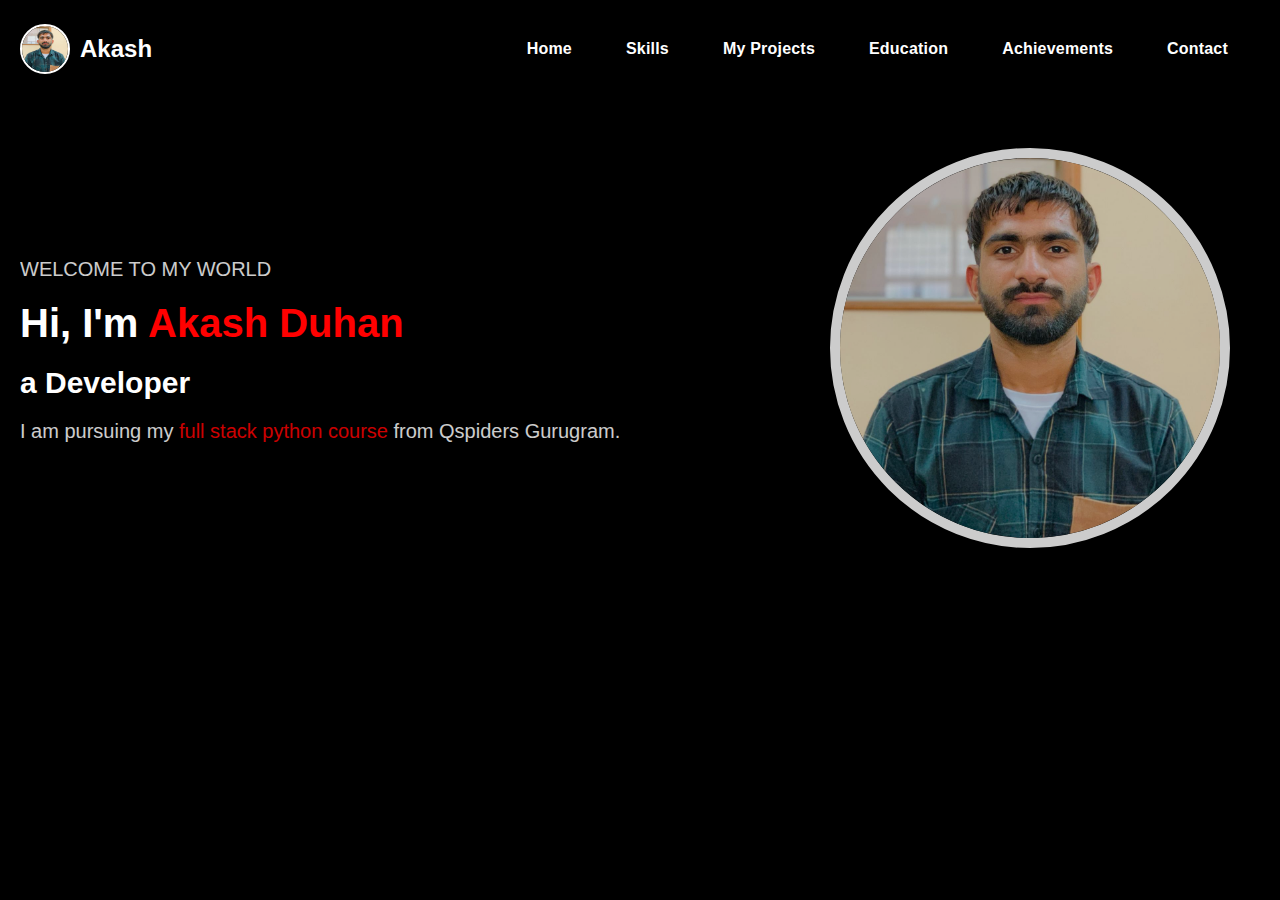
<file: index.html>
<!DOCTYPE html>
<html lang="en">
<head>
    <meta charset="UTF-8" />
    <meta name="viewport" content="width=device-width, initial-scale=1.0" />
    <title>Document</title>
    <link rel="stylesheet" href="./task.css" />
</head>
<body>
    <header>
        <nav>
            <div class="nav">
                <img src="./Projectsimages/akashphoto.jpg" alt="" class="headimg" />
                <p class="head">Akash</p>
            </div>
            <div class="menu-toggle" id="nav-toggle">
                <div></div>
                <div></div>
                <div></div>
            </div>
            <ul id="nav-menu">
                <li><a href="./index.html">Home</a></li>
                <li><a href="./skills.html">Skills</a></li>
                <li><a href="./projects.html">My Projects</a></li>
                <li><a href="./education.html">Education</a></li>
                <li><a href="./achievement.html">Achievements</a></li>
                <li><a href="./contact.html">Contact</a></li>
            </ul>
        </nav>
    </header>

    <main>
        <div class="left">
            <p class="welcome">WELCOME TO MY WORLD</p>
            <h2>Hi, I'm <span>Akash Duhan</span></h2>
            <h3>a Developer</h3>
            <p class="para">
                I am pursuing my <span>full stack python course</span> from Qspiders
                Gurugram.
            </p>
        </div>
        <div class="right">
            <img src="./Projectsimages/akashphoto.jpg" alt="" class="mainimg" />
        </div>
    </main>

    <script>
        document.getElementById('nav-toggle').addEventListener('click', function() {
            document.getElementById('nav-menu').classList.toggle('active');
        });
    </script>
</body>
</html>
</file>
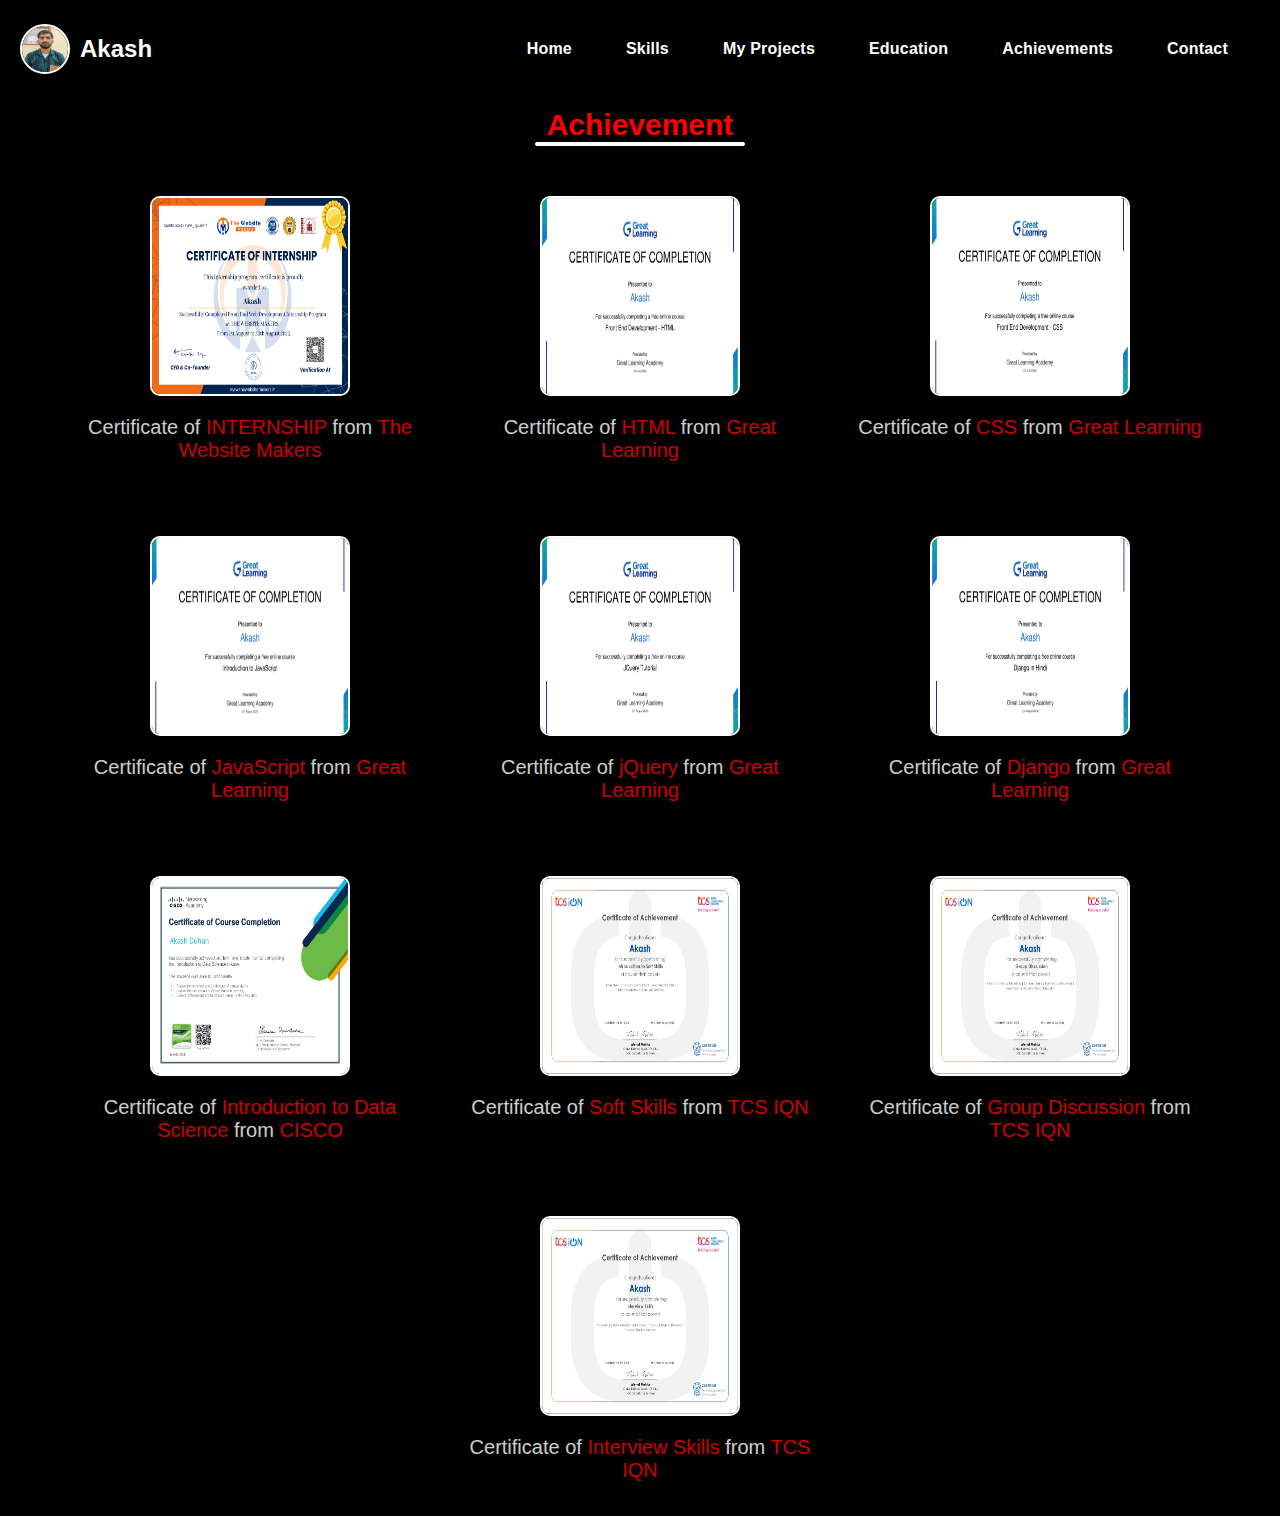
<file: achievement.html>
<!DOCTYPE html>
<html lang="en">
<head>
    <meta charset="UTF-8" />
    <meta name="viewport" content="width=device-width, initial-scale=1.0" />
    <title>Document</title>
    <link rel="stylesheet" href="./task.css" />
    <link rel="stylesheet" href="./achievement.css">
</head>
<body>
    <header>
        <nav>
            <div class="nav">
                <img src="./Projectsimages/akashphoto.jpg" alt="" class="headimg" />
                <p class="head">Akash</p>
            </div>
            <div class="menu-toggle" id="nav-toggle">
                <div></div>
                <div></div>
                <div></div>
            </div>
            <ul id="nav-menu">
                <li><a href="./index.html">Home</a></li>
                <li><a href="./skills.html">Skills</a></li>
                <li><a href="./projects.html">My Projects</a></li>
                <li><a href="./education.html">Education</a></li>
                <li><a href="./achievement.html">Achievements</a></li>
                <li><a href="./contact.html">Contact</a></li>
            </ul>
        </nav>
    </header>

    
<div class="achievementbox">
    <div class="heading">Achievement</div>
    <div class="line"></div>
</div>

<div class="container">
    <div class="box box1">
        <img src="./Projectsimages/Akash INTERNSHIP CERTIFICATE _20231124_160734_0000_page-0001.jpg" alt="certificate image" class="box-image">
        <p class="para">Certificate of <span>INTERNSHIP</span> from <span>The Website Makers</span></p>
    </div>

    <div class="box box2">
        <img src="./Projectsimages/html certificate.jpg" alt="certificate image" class="box-image">
        <p class="para">Certificate of <span>HTML</span> from <span>Great Learning</span></p>
    </div>

    <div class="box box3">
        <img src="./Projectsimages/CSS certificate.jpg" alt="certificate image" class="box-image">
        <p class="para">Certificate of <span>CSS</span> from <span>Great Learning</span></p>
    </div>

    <div class="box box4">
        <img src="./Projectsimages/JavaScript certificate.jpg" alt="certificate image" class="box-image">
        <p class="para">Certificate of <span>JavaScript</span> from <span>Great Learning</span></p>
    </div>
    
    <div class="box box5">
        <img src="./Projectsimages/jquery.jpg" alt="certificate image" class="box-image">
        <p class="para">Certificate of <span>jQuery</span> from <span>Great Learning</span></p>
    </div>

    <div class="box box6">
        <img src="./Projectsimages/django.jpg" alt="certificate image" class="box-image">
        <p class="para">Certificate of <span>Django</span> from <span>Great Learning</span></p>
    </div>

    <div class="box box7">
        <img src="./Projectsimages/Introduction_to_Data_Science_Badge20240606-8-js4frw_page-0001.jpg" alt="certificate image" class="box-image">
        <p class="para">Certificate of <span>Introduction to Data Science</span> from <span>CISCO</span></p>
    </div>

    <div class="box box8">
        <img src="./Projectsimages/Akash__soft skills_page-0001.jpg" alt="certificate image" class="box-image">
        <p class="para">Certificate of <span>Soft Skills</span> from <span>TCS IQN</span></p>
    </div>

    <div class="box box9">
        <img src="./Projectsimages/Akash_group discussion_page-0001.jpg" alt="certificate image" class="box-image">
        <p class="para">Certificate of <span>Group Discussion</span> from <span>TCS IQN</span></p>
    </div>

    <div class="box box10">
        <img src="./Projectsimages/Akash_interview skills_page-0001.jpg" alt="certificate image" class="box-image">
        <p class="para">Certificate of <span>Interview Skills</span> from <span>TCS IQN</span></p>
    </div>
    
</div>









    <script>
        document.getElementById('nav-toggle').addEventListener('click', function() {
            document.getElementById('nav-menu').classList.toggle('active');
        });
    </script>
</body>
</html>
</file>
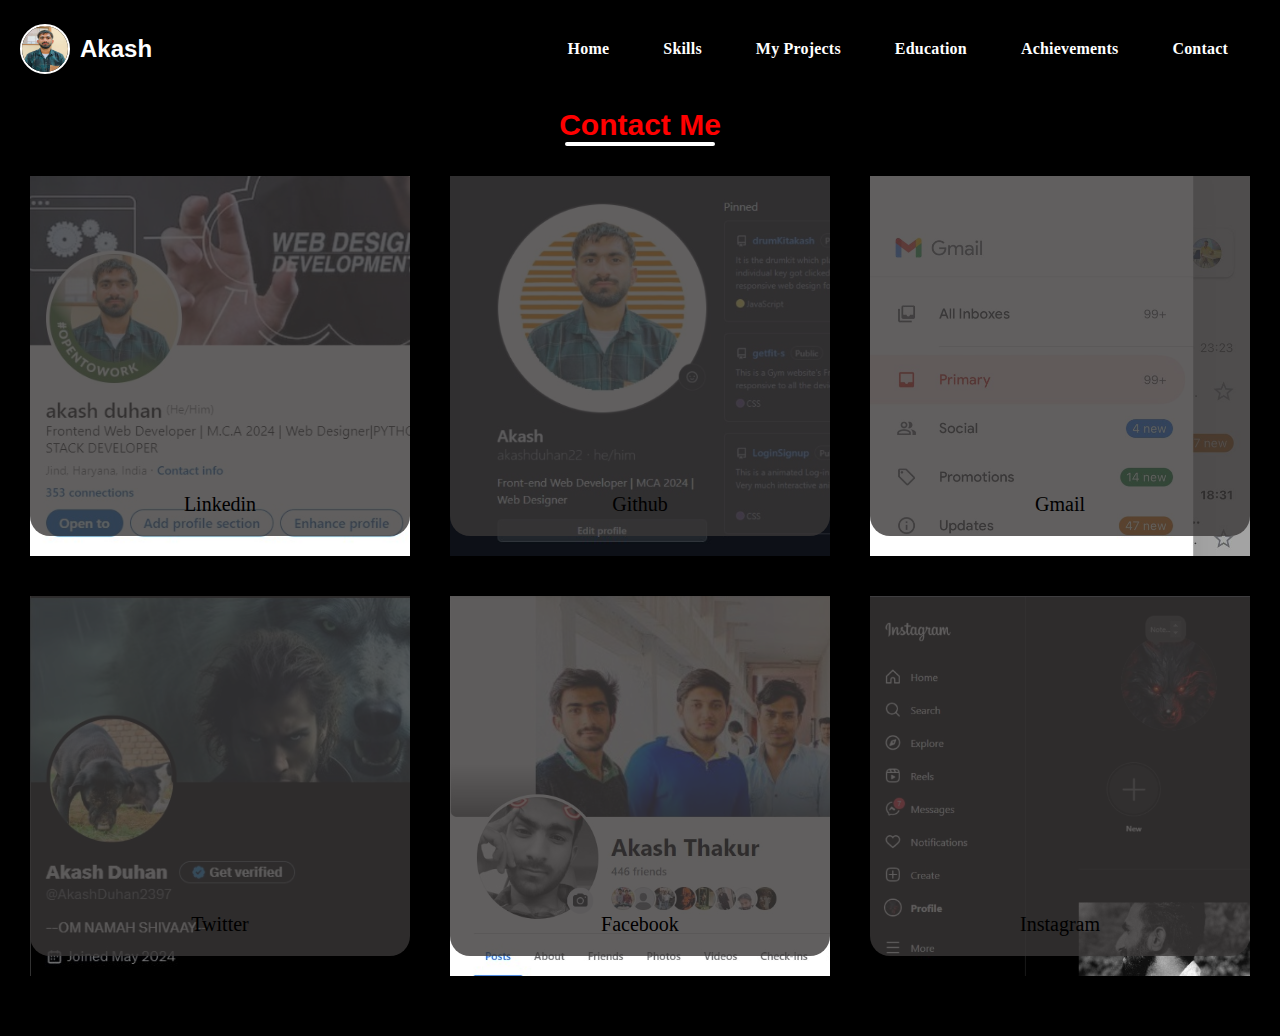
<file: contact.html>
<!DOCTYPE html>
<html lang="en">
  <head>
    <meta charset="UTF-8" />
    <meta name="viewport" content="width=device-width, initial-scale=1.0" />
    <title>Document</title>
    <link rel="stylesheet" href="./task.css" />
    <link rel="stylesheet" href="./contact.css">
    <link rel="stylesheet" href="https://cdnjs.cloudflare.com/ajax/libs/font-awesome/6.6.0/css/all.min.css" integrity="sha512-Kc323vGBEqzTmouAECnVceyQqyqdsSiqLQISBL29aUW4U/M7pSPA/gEUZQqv1cwx4OnYxTxve5UMg5GT6L4JJg==" crossorigin="anonymous" referrerpolicy="no-referrer" />
  </head>
  <body>
    <header>
      <nav>
          <div class="nav">
              <img src="./Projectsimages/akashphoto.jpg" alt="" class="headimg" />
              <p class="head">Akash</p>
          </div>
          <div class="menu-toggle" id="nav-toggle">
              <div></div>
              <div></div>
              <div></div>
          </div>
          <ul id="nav-menu">
              <li><a href="./index.html">Home</a></li>
              <li><a href="./skills.html">Skills</a></li>
              <li><a href="./projects.html">My Projects</a></li>
              <li><a href="./education.html">Education</a></li>
              <li><a href="./achievement.html">Achievements</a></li>
              <li><a href="./contact.html">Contact</a></li>
          </ul>
      </nav>
  </header>

    <div class="contactbox">
        <p class="heading">Contact Me</p>
        <div class="line"></div>
    </div>

    <div class="container">

         <a href="https://www.linkedin.com/in/akash-duhan-578875284/"  target="_blank">
          <div class="outside outside1">
             <div class="box box1"><i class="fa-brands fa-linkedin"> </i>Linkedin</div>  
          </div>
        </a>


         <a href="https://github.com/akashduhan22" target="_blank">
          <div class="outside outside2">
             <div class="box box2"><i class="fa-brands fa-square-github"> </i>Github</div>   
          </div>
         </a>
 
    
           <a href="mailto:akashduhan001@gmail.com">
            <div class="outside outside3">
               <div class="box box3"><i class="fa-solid fa-envelope"> </i>Gmail</div>
            </div>
          </a>
 
    
           <a href="https://x.com/AkashDuhan2397" target="_blank">
              <div class="outside outside4">
               <div class="box box4"><i class="fa-brands fa-square-twitter"> </i>Twitter</div>
            </div>
          </a>
 
    
           <a href="https://www.facebook.com/akash.duhan.927/" target="_blank">
            <div class="outside outside5">
               <div class="box box5"><i class="fa-brands fa-square-facebook"></i>Facebook </div>
            </div>
          </a>
 
    
           <a href="https://www.instagram.com/akash_duhan.20/" target="_blank">
            <div class="outside outside6">
               <div class="box box6"> <i class="fa-brands fa-square-instagram"></i> Instagram</div>
            </div>
          </a>

    
          <a href="telto:9671372310" target="_blank">
            <div class="outside outside7">
             <div class="box box7"> <i class="fa-solid fa-phone"> </i>Call</i></div>  
            </div>
          </a>

  </div>

  <script>
    document.getElementById('nav-toggle').addEventListener('click', function() {
        document.getElementById('nav-menu').classList.toggle('active');
    });
</script>
  </body>
</html>
</file>
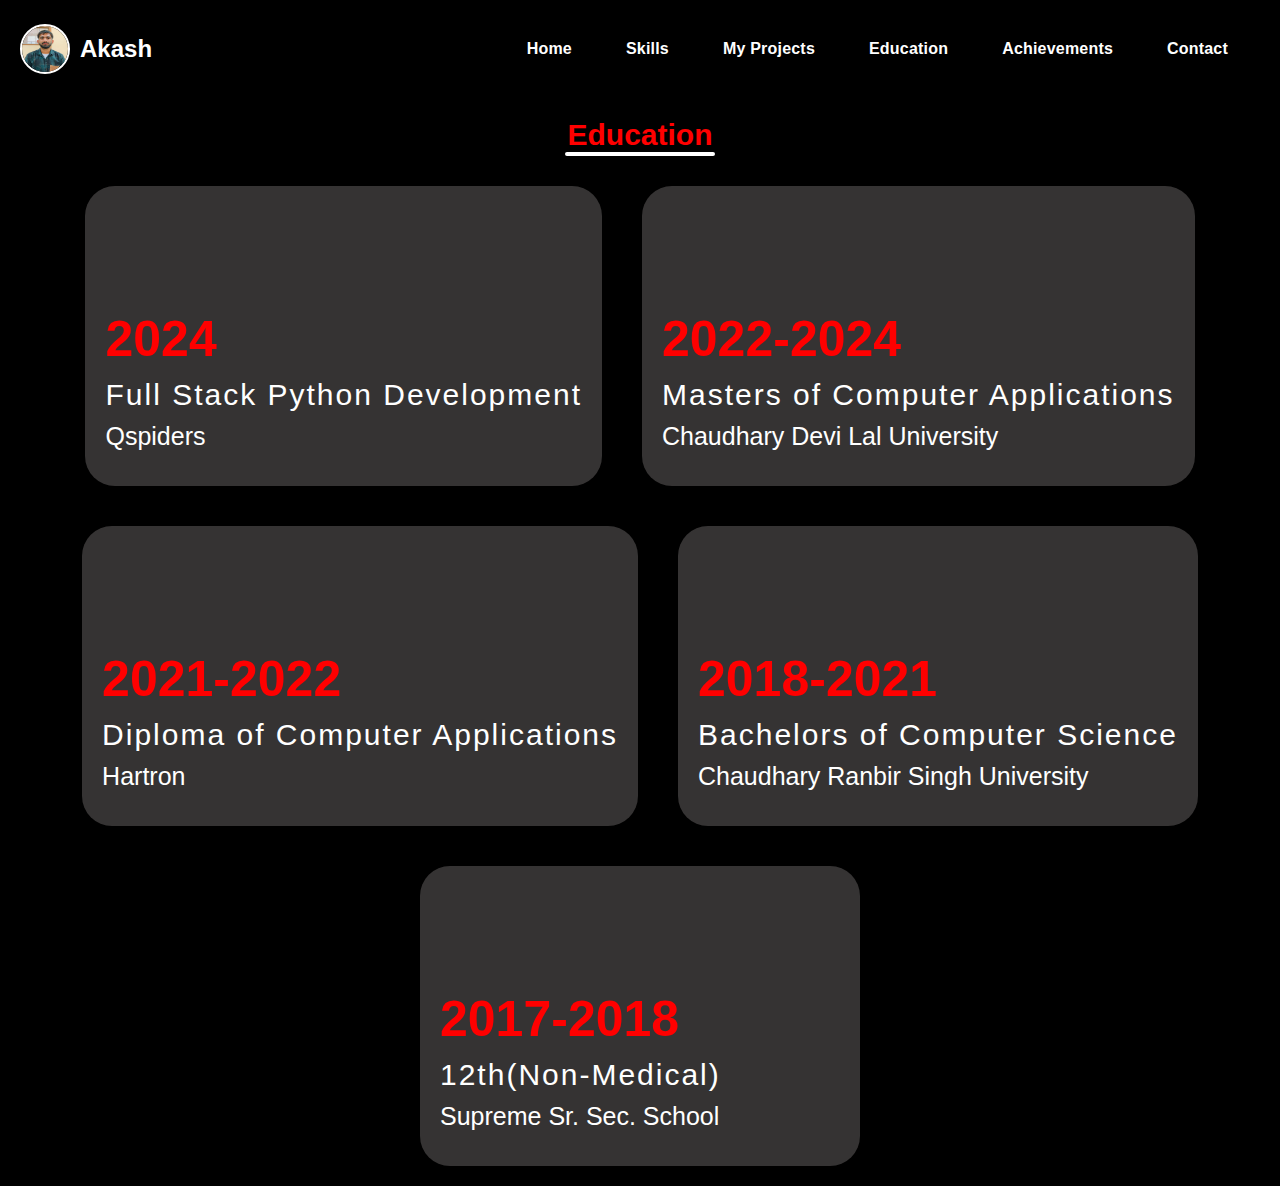
<file: education.html>
<!DOCTYPE html>
<html lang="en">
  <head>
    <meta charset="UTF-8" />
    <meta name="viewport" content="width=device-width, initial-scale=1.0" />
    <title>Document</title>
    <link rel="stylesheet" href="./task.css" />
    <link rel="stylesheet" href="./education.css" />
  </head>
  <body>
    <header>
      <nav>
          <div class="nav">
              <img src="./Projectsimages/akashphoto.jpg" alt="" class="headimg" />
              <p class="head">Akash</p>
          </div>
          <div class="menu-toggle" id="nav-toggle">
              <div></div>
              <div></div>
              <div></div>
          </div>
          <ul id="nav-menu">
              <li><a href="./index.html">Home</a></li>
              <li><a href="./skills.html">Skills</a></li>
              <li><a href="./projects.html">My Projects</a></li>
              <li><a href="./education.html">Education</a></li>
              <li><a href="./achievement.html">Achievements</a></li>
              <li><a href="./contact.html">Contact</a></li>
          </ul>
      </nav>
  </header>

  <section class="block">
      <div class="education">
        <p class="heading">Education</p>
        <div class="line"></div>
      </div>
      <div class="container">
        <div class="box1 box">
            <div class="inside">
                <p class="innertext">I am pursuing my <span>Full Stack python course</span></p>
              </div>
           <p class="year">2024</p>
          <p class="degree">Full Stack Python Development</p>
          <p class="source">Qspiders</p>
          
        </div>
        <div class="box2 box">
            <div class="inside">
                <p class="innertext">I have completed my <span>Master's Degree with 70%</p>
              </div>
          <p class="year">2022-2024</p>
          <p class="degree">Masters of Computer Applications</p>
          <p class="source">Chaudhary Devi Lal University</p>
        </div>
        <div class="box3 box">
            <div class="inside">
                <p class="innertext">I have completed my <span>Diploma with 60%</span></p>
              </div>
          <p class="year">2021-2022</p>
          <p class="degree">Diploma of Computer Applications</p>
          <p class="source">Hartron</p>
        </div>
        <div class="box4 box">
            <div class="inside">
                <p class="innertext">I have completed my <span>Bachelor's Degree with 65%</span></p>
              </div>
          <p class="year">2018-2021</p>
          <p class="degree">Bachelors of Computer Science</p>
          <p class="source">Chaudhary Ranbir Singh University</p>
        </div>
        <div class="box5 box">
            <div class="inside">
                <p class="innertext">I have completed my <span>Higher Secondary Education with 77%</span></p>
              </div>
          <p class="year">2017-2018</p>
          <p class="degree">12th(Non-Medical) </p>
          <p class="source">Supreme Sr. Sec. School</p>
        </div>
      </div>
    </section>

    <script>
      document.getElementById('nav-toggle').addEventListener('click', function() {
          document.getElementById('nav-menu').classList.toggle('active');
      });
  </script>
  </body>
</html>
</file>
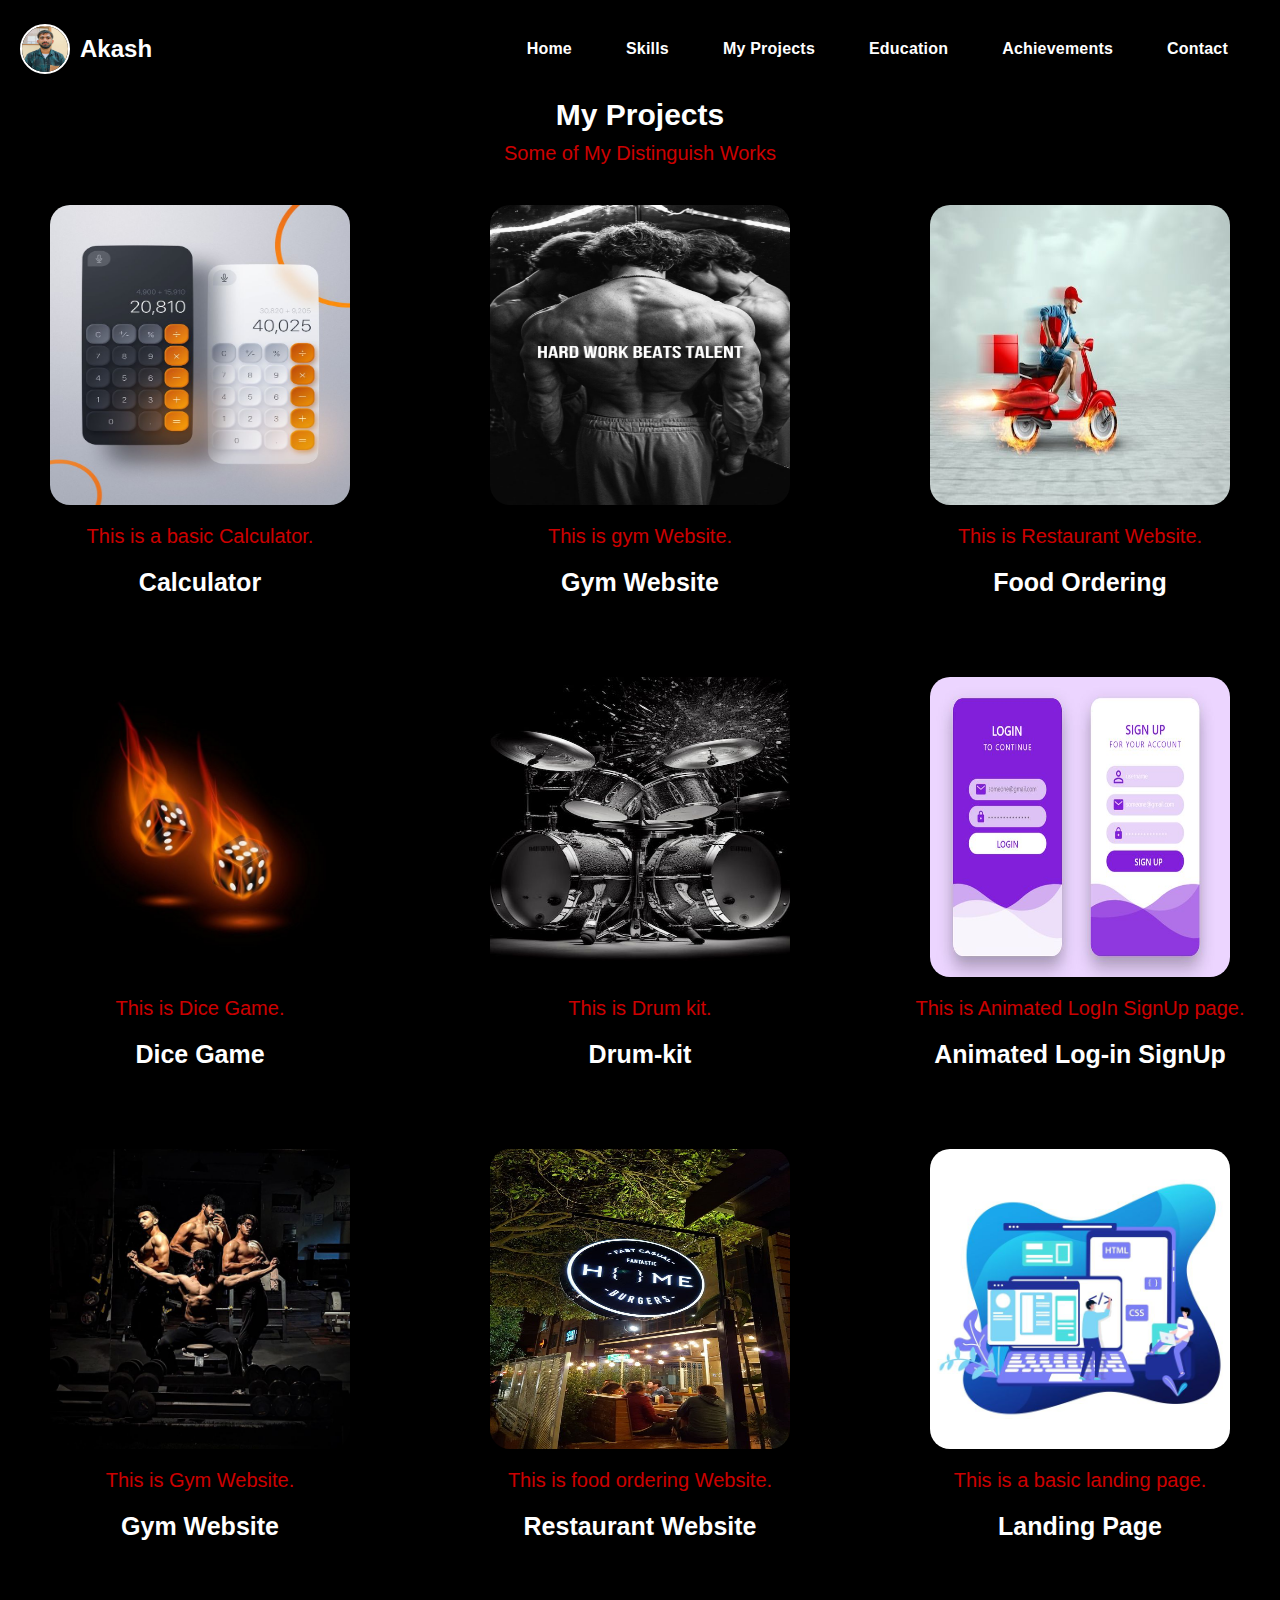
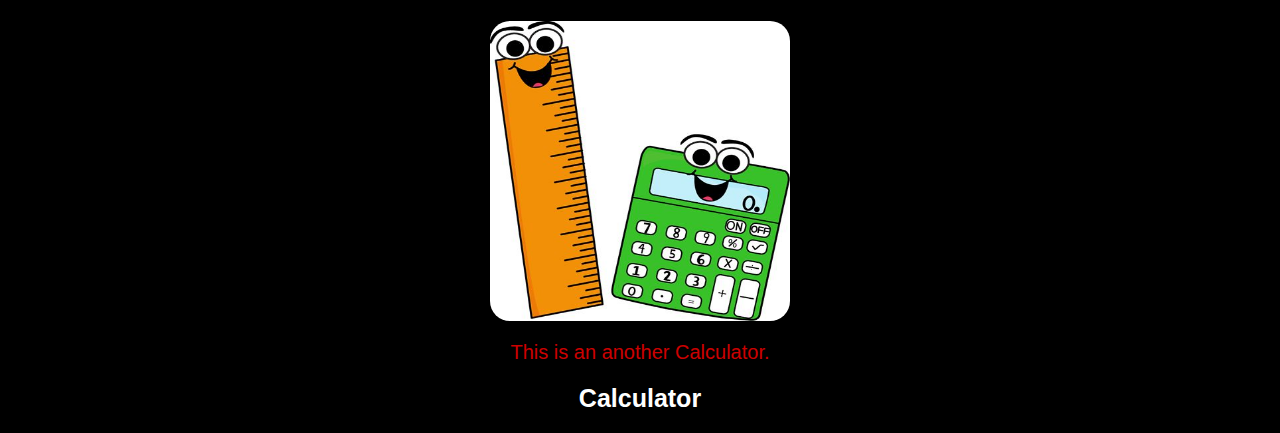
<file: projects.html>
<!DOCTYPE html>
<html lang="en">
  <head>
    <meta charset="UTF-8" />
    <meta name="viewport" content="width=device-width, initial-scale=1.0" />
    <title>Document</title>
    <link rel="stylesheet" href="./task.css" />
    <link rel="stylesheet" href="./projects.css">
    <!-- <link rel="stylesheet" href="./skills.css"> -->
  </head>
  <body>
    <header>
      <nav>
          <div class="nav">
              <img src="./Projectsimages/akashphoto.jpg" alt="" class="headimg" />
              <p class="head">Akash</p>
          </div>
          <div class="menu-toggle" id="nav-toggle">
              <div></div>
              <div></div>
              <div></div>
          </div>
          <ul id="nav-menu">
              <li><a href="./index.html">Home</a></li>
              <li><a href="./skills.html">Skills</a></li>
              <li><a href="./projects.html">My Projects</a></li>
              <li><a href="./education.html">Education</a></li>
              <li><a href="./achievement.html
                ">Achievements</a></li>
              <li><a href="./contact.html">Contact</a></li>
          </ul>
      </nav>
  </header>
<div class="projects">
      <div class="projectheading">
        <p class="heading">My Projects</p>
        <p class="para">Some of My Distinguish Works</p>
      </div>

      <section class="boxes">

        <a class="link" href="https://akashduhan22.github.io/CalculatorCodsoft/" target="_blank"><div class="box6 box">
          <img src="./Projectsimages/Calculator.jpeg" class="image" alt=""  />
          <p class="para">This is a basic Calculator.</p>
          <p class="title">Calculator</p>
        </div></a>

        <a class="link" href="https://github.com/akashduhan22/BoltGym" target="_blank"><div class="box2 box">
          <img src="./Projectsimages/boltgym.jpeg" class="image" alt=""  />
          <p class="para">This is gym Website.</p>
          <p class="title">Gym Website</p>
        </div></a>

        <a class="link" href="https://github.com/akashduhan22/MasalaMagic" target="_blank"><div class="box3 box">
          <img src="./Projectsimages/masalamagic.jpeg" class="image" alt=""  />
          <p class="para">This is Restaurant Website.</p>
          <p class="title">Food Ordering</p>
        </div></a>

        <a class="link" href="https://github.com/akashduhan22/diceGame " target="_blank"><div class="box5 box">
          <img src="./Projectsimages/dice.jpeg" class="image" alt=""  />
          <p class="para">This is Dice Game.</p>
          <p class="title">Dice Game</p>
        </div></a>

        
        <a class="link" href="https://github.com/akashduhan22/Drum-kit" target="_blank"><div class="box6 box">
          <img src="./Projectsimages/drumkit.jpeg" class="image" alt=""  />
          <p class="para">This is Drum kit.</p>
          <p class="title">Drum-kit</p>
        </div></a>
      
        <a class="link" href="https://github.com/akashduhan22/LoginSignup" target="_blank"><div class="box1 box">
          <img src="./Projectsimages/Login form.jpeg" class="image" alt=""  />
          <p class="para">This is Animated LogIn SignUp page.</p>
          <p class="title">Animated Log-in SignUp</p>
        </div></a>

        <a class="link" href="https://github.com/akashduhan22/getfit-s" target="_blank"><div class="box4 box">
          <img src="./Projectsimages/getfit.jpeg" class="image" alt=""  />
          <p class="para">This is Gym Website.</p>
          <p class="title">Gym Website</p>
        </div></a>

        
        <a class="link" href="https://github.com/akashduhan22/FoodPoint" target="_blank"><div class="box6 box">
          <img src="./Projectsimages/foodpoint.jpeg" class="image" alt=""  />
          <p class="para">This is food ordering Website.</p>
          <p class="title">Restaurant Website</p>
        </div></a>

        <a class="link" href="https://github.com/akashduhan22/landingPage" target="_blank"><div class="box9 box">
          <img src="./Projectsimages/landing page.jpeg" class="image" alt=""  />
          <p class="para">This is a basic landing page.</p>
          <p class="title">Landing Page</p>
        </div></a>

        <a class="link" href="https://akashduhan22.github.io/calculatorInternPe/" target="_blank"><div class="box6 box">
          <img src="./Projectsimages/calculator2.jpeg" class="image" alt=""  />
          <p class="para">This is an another Calculator.</p>
          <p class="title">Calculator</p>
        </div></a>

      </section>
    </div>

    <script>
      document.getElementById('nav-toggle').addEventListener('click', function() {
          document.getElementById('nav-menu').classList.toggle('active');
      });
  </script>
  </body>
</html>
</file>
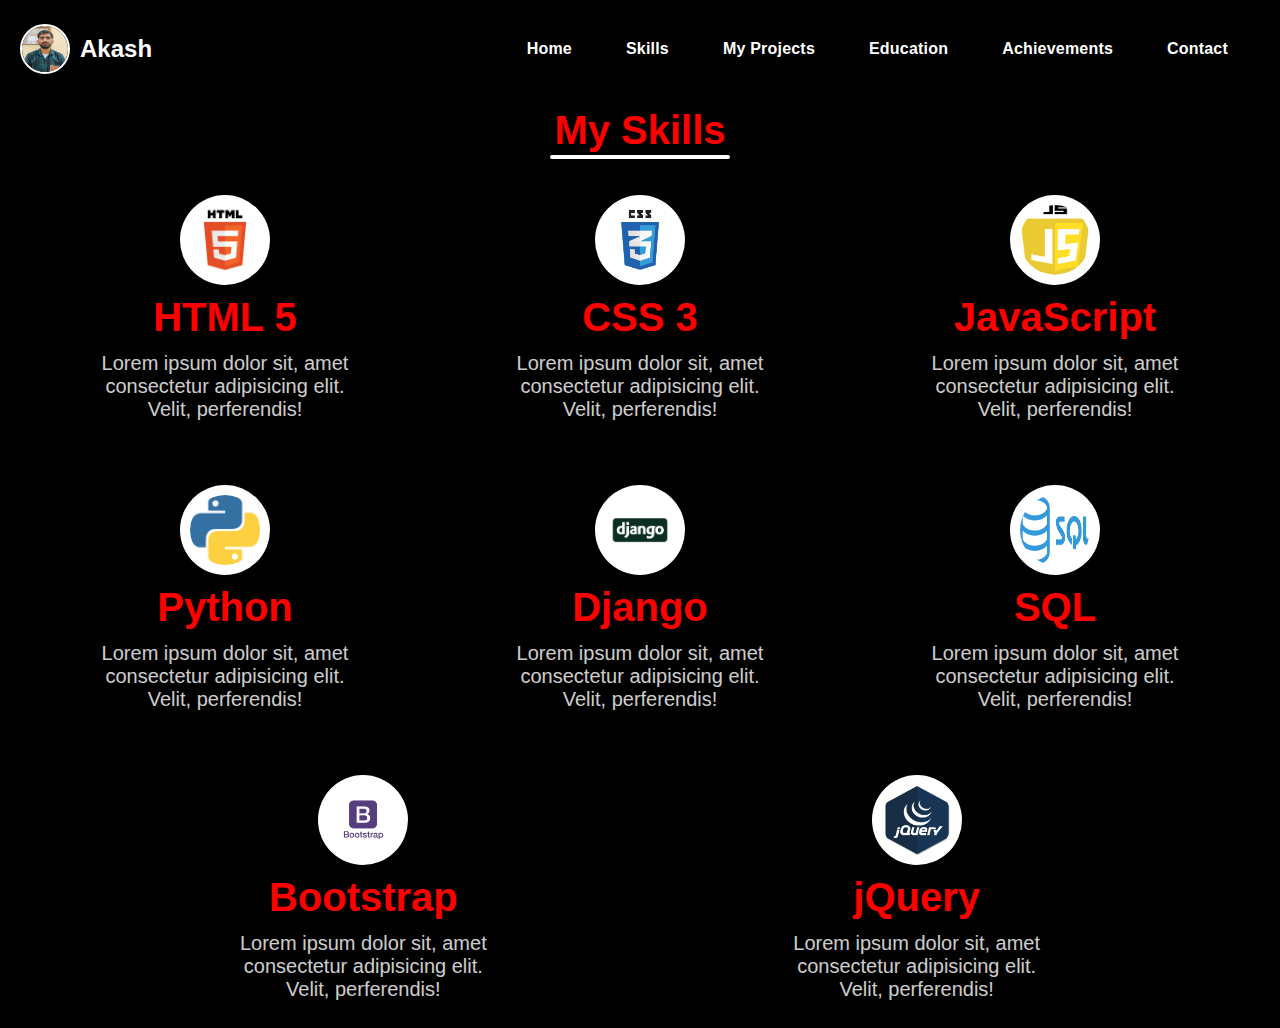
<file: skills.html>
<!DOCTYPE html>
<html lang="en">
<head>
    <meta charset="UTF-8">
    <meta name="viewport" content="width=device-width, initial-scale=1.0">
    <title>Document</title>
    <link rel="stylesheet" href="./skills.css">
    <link rel="stylesheet" href="./task.css">
</head>
<body>
    <header>
        <nav>
            <div class="nav">
                <img src="./Projectsimages/akashphoto.jpg" alt="" class="headimg" />
                <p class="head">Akash</p>
            </div>
            <div class="menu-toggle" id="nav-toggle">
                <div></div>
                <div></div>
                <div></div>
            </div>
            <ul id="nav-menu">
                <li><a href="./index.html">Home</a></li>
                <li><a href="./skills.html">Skills</a></li>
                <li><a href="./projects.html">My Projects</a></li>
                <li><a href="./education.html">Education</a></li>
                <li><a href="./achievement.html">Achievements</a></li>
                <li><a href="./contact.html">Contact</a></li>
            </ul>
        </nav>
    </header>

    <div class="skill">
       <h2 class="heading"> My Skills </h2>
        <div class="line"></div>
    </div>
    <section class="boxes">
        <div class="box1 box">
            <img src="./Projectsimages/htmllogo.png" alt="" class="logo">
            <h2 class="heading">HTML 5</h2>
            <p class="para">Lorem ipsum dolor sit, amet consectetur adipisicing elit. Velit, perferendis!</p>
        </div>
        
        <div class="box2 box">
            <img src="./Projectsimages/csslogo.png" alt="" class="logo">
            <h2 class="heading">CSS 3</h2>
            <p class="para">Lorem ipsum dolor sit, amet consectetur adipisicing elit. Velit, perferendis!</p>
        </div>
        
        <div class="box3 box">
            <img src="./Projectsimages/jslogo.png" alt="" class="logo">
            <h2 class="heading">JavaScript</h2>
            <p class="para">Lorem ipsum dolor sit, amet consectetur adipisicing elit. Velit, perferendis!</p>
        </div>
        
        <div class="box4 box">
            <img src="./Projectsimages/pythonlogo.png" alt="" class="logo">
            <h2 class="heading">Python</h2>
            <p class="para">Lorem ipsum dolor sit, amet consectetur adipisicing elit. Velit, perferendis!</p>
        </div>
        
        <div class="box5 box">
            <img src="./Projectsimages/djangologo.png" alt="" class="logo">
            <h2 class="heading">Django</h2>
            <p class="para">Lorem ipsum dolor sit, amet consectetur adipisicing elit. Velit, perferendis!</p>
        </div>
        
        <div class="box6 box">
            <img src="./Projectsimages/sqllogo.png" alt="" class="logo">
            <h2 class="heading">SQL</h2>
            <p class="para">Lorem ipsum dolor sit, amet consectetur adipisicing elit. Velit, perferendis!</p>
        </div>

        <div class="box7 box">
            <img src="./Projectsimages/bootstraplogo.png" alt="" class="logo">
            <h2 class="heading">Bootstrap</h2>
            <p class="para">Lorem ipsum dolor sit, amet consectetur adipisicing elit. Velit, perferendis!</p>
        </div>

        <div class="box8 box">
            <img src="./Projectsimages/jQuerylogo.png" alt="" class="logo">
            <h2 class="heading">jQuery</h2>
            <p class="para">Lorem ipsum dolor sit, amet consectetur adipisicing elit. Velit, perferendis!</p>
        </div>
    </section>
    <script>
        document.getElementById('nav-toggle').addEventListener('click', function() {
            document.getElementById('nav-menu').classList.toggle('active');
        });
    </script>
</body>
</html>
</file>
<file: task.css>
/* General Styles */
* {
  margin: 0;
  padding: 0;
  box-sizing: border-box;
  background-color: black;
}

*::-webkit-scrollbar {
  display: none;
}

body {
  color: white;
  font-family: Arial, sans-serif;
}

nav {
  display: flex;
  justify-content: space-between;
  align-items: center;
  padding: 20px; /* Added padding for spacing */
  /* background-color: #222; Darker background for the nav bar */
  box-shadow: 0px 4px 8px rgba(0, 0, 0, 0.4); /* Subtle shadow for depth */
}

.nav {
  display: flex;
  align-items: center;
  gap: 10px;
  color: white;
}

ul {
  display: flex;
  align-items: center;
  gap: 30px;
  list-style: none;
  margin: 20px;
  font-weight: bold;
  letter-spacing: 0.2px;
  transition: all 0.3s ease; /* Smooth transition for hover effects */
}

ul li {
  list-style: none;
}

ul a {
  text-decoration: none;
  color: white;
  padding: 8px 12px;
  border-radius: 5px;
  transition: background-color 0.3s ease, transform 0.3s ease; /* Added transition for smooth hover effect */
}

ul a:hover {
  background-color: #575757;
  transform: scale(1.1); /* Slightly enlarge on hover */
}

.headimg {
  height: 50px;
  width: 50px;
  border-radius: 50%;
  border: 2px solid white; /* Border around profile image */
}

.head {
  font-size: 24px;
  font-weight: bold;
}

.mainimg {
  height: 300px;
  width: 300px;
  border-radius: 50%;
  object-fit: cover;
  border: 3px solid white; /* Border around main image */
}

main {
  display: flex;
  justify-content: space-between;
  align-items: center;
  margin-top: 50px;
}

.menu-toggle {
  display: none;
  flex-direction: column;
  cursor: pointer;
}

.menu-toggle div {
  width: 30px;
  height: 3px;
  background-color: white;
  margin: 4px;
  border-radius: 3px;
  transition: all 0.3s ease;
}

/* Toggle animation */
.menu-toggle.active div:nth-child(1) {
  transform: rotate(45deg) translate(5px, 5px);
}

.menu-toggle.active div:nth-child(2) {
  opacity: 0;
}

.menu-toggle.active div:nth-child(3) {
  transform: rotate(-45deg) translate(5px, -5px);
}

/* Mobile Styles */
@media screen and (max-width: 920px) {
  .menu-toggle {
    display: flex;
  }

  nav ul {
    display: none;
    position: absolute;
    top: 60px;
    right: 0px;
    /* left: 0px; */
    background-color: #000;
    flex-direction: column;
    width: 20%;
    padding: 1rem;
    z-index: 1;
    margin: 0px;
  }

  nav ul.active {
    display: flex;
  }

  ul li {
    text-align: center;
    margin: 0;
  }

  ul a {
    display: block;
    padding: 1rem;
    border-bottom: 1px solid #444;
  }

  ul a:hover {
    background-color: #575757;
  }


  @keyframes image{
    from{
      transform: scale(1.1);
    }
    to{
      transform: scale(1);
    }
  }
  
}

@media screen and (max-width: 460px) {
  .mainimg {
    height: 250px;
    width: 250px;
  }

  main {
    flex-direction: column;
    gap: 20px;
    justify-content: center;
    align-items: center;
  }
}


main {
  display: flex;
  justify-content: space-between;
  align-items: center;
  color: white;
  margin-top: 50px;
}

.left {
  margin-left: 20px;
}

.welcome {
  font-size: 20px;
  opacity: 0.8;
}

h2 {
  font-size: 40px;
  margin: 20px 20px 20px 0px;
}
span {
  color: red;
  /* animation: nam 2s normal 0s infinite normal forwards; */
  animation-name: nam;
  animation-duration: 3s;
  animation-timing-function: linear;
  animation-iteration-count: infinite;
}

@keyframes nam {
  0% {
    opacity: 0.5;
  }

  100% {
    opacity: 1;
  }
}

h3 {
  font-size: 30px;
  margin-bottom: 20px;
}

.para {
  font-size: 20px;
  opacity: 0.8;
}


.mainimg{
  height: 400px;
  width: 400px;
  margin-right: 50px;
  border: 10px solid white;
  /* border-top: 10px solid white;
  border-bottom: 10px solid white;
  border-left: 10px solid white;
  border-right: 10px solid white; */
  /* border-color: white;
  border-style: double; */
  border-radius: 50%;
  opacity: 0.8;
  animation-name: image;
  animation-duration: 0.5s;
  transition: all 0.5s 0s ease-in;
}

.mainimg:hover {
  transform: scale(1.2);
  border: 1px solid white;
  opacity: 1;
}

@keyframes image{
  from{
    transform: scale(1.2);
  }
  to{
    transform: scale(1);
  }
}
</file>
<file: achievement.css>
.achievementbox {
  /* border: 2px solid white; */
  padding: 10px;
  /* width: 200px; */
  text-align: center;
  margin: 0px auto;
  font-size: 30px;
  display: flex;
  flex-direction: column;
  justify-content: center;
  align-items: center;
}

.heading {
  color: red;
  font-weight: bold;
  font-size: 30px;
}

.line {
  border: 2px solid white;
  width: 210px;
  border-radius: 10px;
  background-color: white;
  animation: lines 0.5s linear 0s 2 alternate-reverse backwards;
}
@keyframes lines {
  from {
    width: 0px;
    /* height: 3px; */
  }
  to {
    width: 220px;
    /* height: 3px; */
  }
}

.container {
  display: flex;
  gap: 40px;
  flex-wrap: wrap;
  justify-content: center;
  padding: 20px;
}
.box {
  width: 350px;
  height: 300px;
  display: flex;
  flex-direction: column;
  align-items: center;
  text-align: center;
  box-sizing: border-box;
  transition: all 0.3s 0s ease-in-out; 
}

.box:hover{
    border: 2px solid white;
    transform: scale(1.2);
    border-radius: 15px;
}

.box-image {
  width: 200px;
  height: 200px;
  border: 2px solid white;
  /* padding: 20px; */
  margin: 20px 0px;
  border-radius: 10px;
  transition: all 0.7s 0s ease;
}

.box-image:hover{
    /* transform: translate(50px,50px); */
    transform: scale(2);

    z-index: 1;
}

span {
  color: red;
  /* animation: nam 2s normal 0s infinite normal forwards; */
  animation-name: nam;
  animation-duration: 3s;
  animation-timing-function: linear;
  animation-iteration-count: infinite;
}

@keyframes nam {
  0% {
    opacity: 0.5;
  }

  100% {
    opacity: 1;
  }
}
</file>
<file: contact.css>
p{
    color: white;
}

.block{
    padding-top: 10px;
}

.contactbox{
    /* border: 2px solid white; */
    padding: 10px;
    /* width: 200px; */
    text-align: center;
    margin: 0px auto;
    font-size: 30px;
    display: flex;
    flex-direction: column;
    justify-content: center;
    align-items: center;
}

.heading{
    color: red;
    font-weight: bold;
    font-size:30px ;
}

.line{
    border: 2px solid white;
    width: 150px;
    border-radius: 10px;
    background-color: white;
    animation: lines 0.5s linear 0s 2 alternate-reverse backwards;
}

@keyframes lines{
    from{
        width: 0px;
        /* height: 3px; */
    }
    to{
        width: 180px;
        /* height: 3px; */
    }
}

.container{
    display:flex;
    flex-wrap: wrap;
    gap: 40px;
    justify-content: center;
    margin: 20px;
    animation-name: coming;
    animation-duration: 0.5s;
    
}

@keyframes coming{
    0%{
    transform: translate(0px,900px);
    }
    100%{
        transform: translate(0px,0px);
    }
}

.outside{
    /* border: 2px solid  white; */
    height: 380px;
    width: 380px;
    overflow: hidden;
    position: relative;
}


@keyframes after{
    0%{
        transform: scale(1.0);
        box-shadow: 0px 0px 5px rgb(200px, 200px, 200px);
    }
    50%{
        transform: scale(1.1);
        box-shadow: 1px 2px 25px rgb(226, 220, 220), -1px -2px 25px rgb(226, 220, 220);
        /* filter: drop-shadow(0px 0px 8px red); */
    }
    100%{
        transform:scale(1.0) ;
    }
}


.outside1{
    background-image: url('./Projectsimages/linkedin.jpg');
    background-size: cover;
    animation-name: after;
    animation-duration: 0.5s;
    animation-delay: 0.7s;
}

.outside2{
    background-image: url('./Projectsimages/github.jpg');
    background-size: cover;
    animation-name: after;
    animation-duration: 0.5s;
    animation-delay: 0.9s;
}

.outside3{
    background-image: url('./Projectsimages/gmail.jpg');
    /* background-position: 1450px 1600px; */
    background-size: cover;
    animation-name: after;
    animation-duration: 0.5s;
    animation-delay: 1.1s;
}

.outside4{
    background-image: url('./Projectsimages/twitter.jpg');
    background-size: cover;
    animation-name: after;
    animation-duration: 0.5s;
    animation-delay: 1.3s;
}

.outside5{
    background-image: url('./Projectsimages/facebook.jpg');
    background-size: cover;
    animation-name: after;
    animation-duration: 0.5s;
    animation-delay: 1.5s;
}

.outside6{
    background-image: url('./Projectsimages/instagram.jpg');
    background-size: cover;
    background-repeat: no-repeat;
    animation-name: after;
    animation-duration: 0.5s;
    animation-delay: 1.7s;
}

.outside7{
    background-image: url('./Projectsimages/wolf.jpg');
    background-size: cover;
    display: none;
    animation-name: after;
    animation-duration: 0.5s;
    animation-delay: 1.9s;
}

@media (max-width:1025px){
    .outside7{
        display: block;
    }
    .outside{
        height: 300px;
        width: 300px;
    }
    .box{
        height: 280px;
        width: 280px;
    }
}

a{
    text-decoration: none;
    color: black;
    font-family: Georgia, 'Times New Roman', Times, serif;
    /* background-color: rgba(255, 255, 255, 0.8); */
}

.box{
    height: 360px;
    position: relative;
    top: 0px;
    display: flex;
    flex-direction: column;
    align-items: center;
    justify-content: flex-end;
    font-size: 20px;
    padding-bottom: 20px;
    /* border-radius:20px ; */
    border-bottom-left-radius: 20px;
    border-bottom-right-radius: 20px;
    background-color: rgba(58, 55, 55, 0.8);
    /* animation-name: coming;
    animation-duration: 0.5s; */
    transition: all 0.6s 0s ease-in;
}

.outside:hover .box{
    height: 50px;
    /* transition-duration: 0.5s; */
    background-color: black;
    color: white;

}

.box i{
    color: black;
    font-size: 40px;
    padding-bottom: 20px;
    /* background-color: rgba(255, 255, 255, 0.8);  */
    background-color: transparent;
}
</file>
<file: education.css>
*{
    margin: 0;
    padding: 0;
    box-sizing: border-box;
}

p{
    color: white;
}

.block{
    padding-top: 10px;
}

.education{
    /* border: 2px solid white; */
    padding: 10px;
    /* width: 200px; */
    text-align: center;
    margin: 0px auto;
    font-size: 30px;
    display: flex;
    flex-direction: column;
    justify-content: center;
    align-items: center;
}

.heading{
    color: red;
    font-weight: bold;
}

.line{
    border: 2px solid white;
    width: 150px;
    border-radius: 10px;
    background-color: white;
    animation: lines 0.5s linear 0s 2 alternate-reverse backwards;
}

@keyframes lines{
    from{
        width: 0px;
        /* height: 3px; */
    }
    to{
        width: 180px;
        /* height: 3px; */
    }
}

.container{
    display:flex;
    flex-wrap: wrap;
    gap: 40px;
    justify-content: center;
    margin: 20px;
    
}

.box{
    height: 300px;
    /* width: 500px; */
    border-radius: 30px;
    /* border: 3px solid white; */
    display: flex;
    flex-direction: column;
    gap: 10px;
    justify-content: center;
    align-items: flex-start ;
    background-color: rgb(53, 51, 51) ;
    /* padding-left: 20px; */
    padding: 50px 20px 0px 20px;
    overflow: hidden;
    position: relative;
    animation-name: box;
    animation-duration: 1s;
}

@keyframes box{
    0%{
    
        opacity: 0;
        /* transform: translateY(0px); */
        /* transform: scale(1); */
        transform:  scale(1) translateX(-200px);
        /* transform: rotate(0deg); */
        /* rotate(0deg) */
    }
    25%{
        opacity: 0.5;
        /* transform: translateY(20px); */
        /* transform: scale(1.1); */
        transform:scale(1.04) translateX(-20px);
        /* transform: rotate(20deg); */
        /* rotate(10deg)  */
    }
    50%{
        top: -50%;
        opacity: 0.8;
        /* transform: translateY(-20px); */
        /* transform: scale(1.1); */
        transform: scale(1.02) translateX(-10px);
        /* transform: rotate(-20deg); */
        /* rotate(-10deg)  */
    }
    100%{
        top: 0%;
        opacity: 1;
        /* transform: scale(1); */
        transform:scale(1) translateX(0px);
        /* transform: translateY(0px); */
        /* transform: rotate(0deg); */
        /* rotate(0deg)  */
    }
}

.inside{
    margin: -20px;
    width: 440px;
    /* height: 800px; */
    background-color: rgb(53, 51, 51);
    /* border: 2px solid white; */
    position: relative;
    top: -20%;
    opacity: 0;
    padding-left: 20px;
    /* text-align: center; */
    transition: all 0.3s 0s ease-in;
}
.box:hover .inside{
    opacity: 1;
    top: -5%;
    /* transition: 1s; */
}

.innertext{
    font-size: 30px;
    background-color: rgb(53, 51, 51);
    font-family:'Franklin Gothic Medium', 'Arial Narrow', Arial, sans-serif;    
    /* letter-spacing: 0.5px; */
}

.year{
    font-size: 50px;
    color: red;
    background-color: rgb(53, 51, 51);
    font-weight: bold;
}
.degree{
    font-size: 30px;
    background-color: rgb(53, 51, 51);
    font-family:'Franklin Gothic Medium', 'Arial Narrow', Arial, sans-serif;
    letter-spacing: 2px;
}
.source{
    font-size: 25px;
    background-color: rgb(53, 51, 51);
    font-family:'Franklin Gothic Medium', 'Arial Narrow', Arial, sans-serif;
}
</file>
<file: projects.css>
*{
    margin: 0;
    padding: 0;
    box-sizing: border-box;
}

.projectheading{
    display: flex;
    flex-direction: column;
    justify-content: center;
    align-items: center;
    color: white;
}
.heading{
    font-size: 30px;
    color: white;
    font-weight: bold;
    padding-bottom:10px ;
}

.para{
    color: red;
    font-size: 20px;
    animation-name: nam;
    animation-duration: 3s;
    animation-timing-function: linear;
    animation-iteration-count: infinite;
    
}


@keyframes nam {
    0% {
      opacity: 0.5;
    }
  
    100% {
      opacity: 1;
    }
  }

  
.boxes{
    display: flex;
    flex-wrap: wrap;
    justify-content: center;
    align-items: center;
    gap: 40px;
    padding-top:20px ;
}

.box{
    display: flex;
    flex-direction: column;
    justify-content: center;
    align-items: center;
    flex-wrap: wrap;
    gap: 20px;
    /* border: 2px solid white; */
    width: 400px;
    padding: 20px;
    /* height: 200px; */
    
    animation-name: block;
    animation-duration: 0.5s;

}

@keyframes block{
    from{
        transform: scale(0);
    }
    to{
        transform: scale(1);
    }
}

.link{
    text-decoration: none; 
}

.title{
    color: white;
    font-size: 25px;
    font-weight: bold;
}

.image{
    border-radius: 20px;
    height: 300px;
    width: 300px;
    transition: all 0.3s 0s ease-in;
}

.image:hover{
    transform: scale(1.05);
    
}
</file>
<file: skills.css>
*{
    margin: 0;
    padding: 0;
    box-sizing: border-box;
    background-color: black;
    padding-top: 10px;
}

.skill{
    /* border: 2px solid red; */
    margin-top: 10px;
    width: 100%;
    height:50px;
    /* margin: 0px auto; */
    display: flex;
    justify-content: center;
    flex-direction: column;
    align-items: center;
}

.line{
    border: 2px solid white;
    /* margin-top: 0px; */
    /* margin-bottom: 2px; */
    width:180px;
    height: 20px;
    border-radius: 10px;
    background-color: white;
    animation: lines 0.5s linear 0s 2 alternate-reverse backwards;
}

@keyframes lines{
    from{
        width: 0px;
        /* height: 3px; */
    }
    to{
        width: 180px;
        /* height: 3px; */
    }
}

.boxes{
    /* border: 2px solid whitesmoke; */
    display: flex;
    flex-wrap: wrap;
    gap: 30px;
    justify-content: space-evenly;
    padding-top: 30px;

}

.box{
    /* border: 2px solid blue; */
    margin: 0px 10px 10px 10px;
    height: 250px;
    width: 300px;
    display: flex;
    flex-direction: column;
    align-items: center;
    justify-content: center;
    transition: all 0.3s 0s ease-in;
}
.box:hover{
    transform: scale(1.1);
    box-shadow: 1px 1px 5px white,-1px -1px 5px white;
    border-radius: 20px;
}

.logo{
    width: 90px;
    height: 90px;
    background-color: rgb(255, 255, 255);
    /* border: 2px solid white; */
    border-radius: 50%;
    padding: 10px;
    margin: 0px 10px 10px 10px;
    animation: headings 0.3s linear 0s 1 alternate-reverse backwards;
}

.heading{
    color: red;
    animation: headings 0.3s linear 0s 1 alternate-reverse backwards;
    margin: 0px 10px 2px 10px;
    animation-name: nam;
    animation-duration: 3s;
    animation-timing-function: linear;
    animation-iteration-count: infinite;
    
}
  
  @keyframes nam {
    0% {
      opacity: 0.5;
    }
  
    100% {
      opacity: 1;
    }
  }

@keyframes headings{
    from{
        transform: scale(1);
    }
    to{
        transform: scale(1.4);
    }
}

.para{
    color: white;
    text-align: center;
    margin: 10px;
}
</file>
